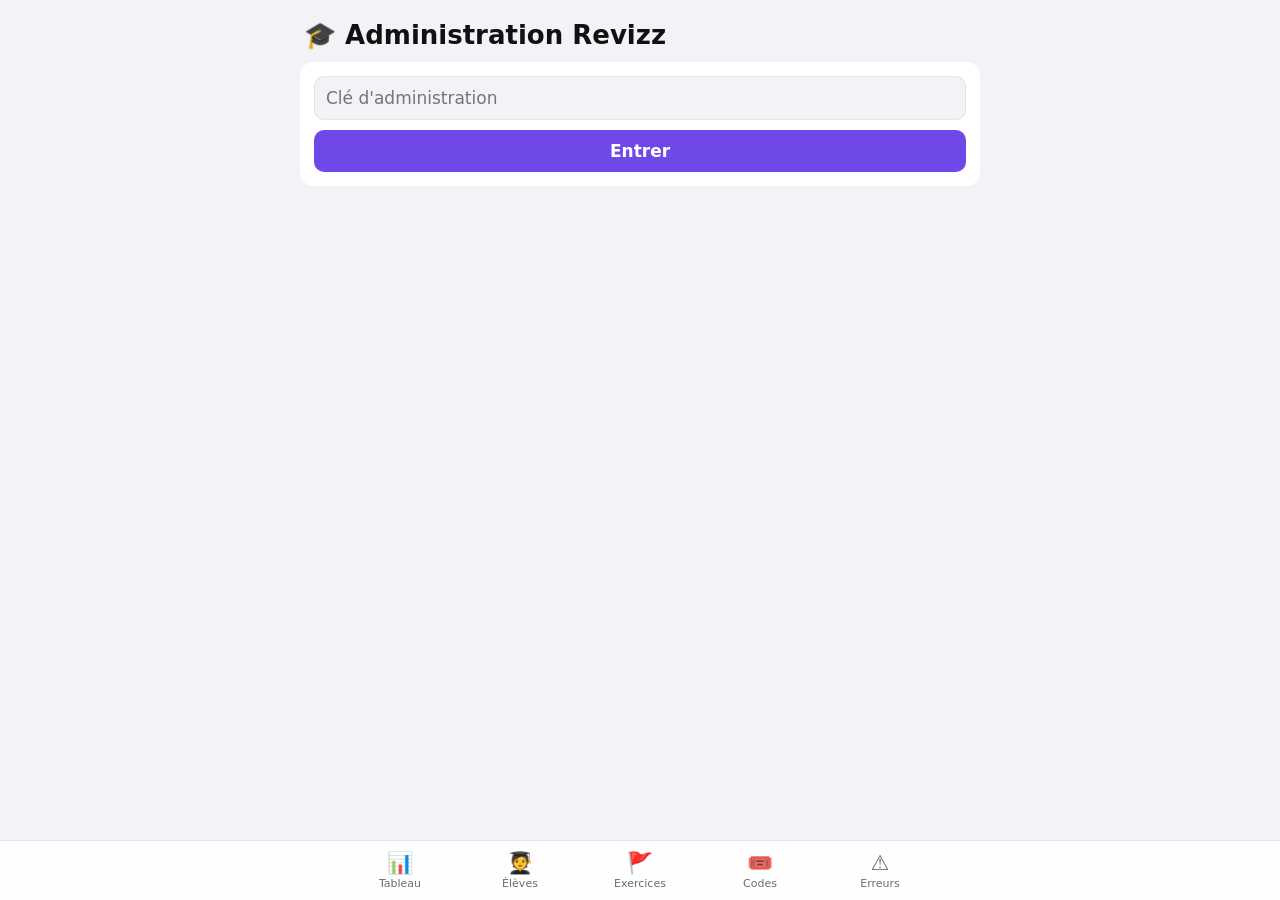
<file: admin.html>
<!doctype html>
<html lang="fr">
<head>
  <!-- Administration de Revizz, pour les parents (aussi depuis l'iPhone) : tableau de bord, progression des élèves,
       retours sur les exercices (signalements, questions les plus ratées), codes d'invitation, erreurs et vérifications. Réservée au détenteur de la clé d'administration (secret Cloudflare ADMIN_KEY). -->
  <meta charset="utf-8">
  <meta name="viewport" content="width=device-width, initial-scale=1, viewport-fit=cover">
  <meta name="theme-color" content="#7048e8">
  <meta name="apple-mobile-web-app-capable" content="yes">
  <meta name="apple-mobile-web-app-title" content="Admin Revizz">
  <meta name="robots" content="noindex">
  <link rel="icon" href="icons/icon.svg" type="image/svg+xml">
  <link rel="apple-touch-icon" href="icons/icon-180.png">
  <title>Administration – Revizz</title>
  <style>
    :root { --accent: #7048e8; --vert: #2f9e44; --rouge: #e03131; --orange: #e8890c; --fond: #f2f2f7; --carte: #fff; --texte: #111; --doux: #6b6b73; --bord: #e3e3e8; }
    @media (prefers-color-scheme: dark) { :root { --accent: #9775fa; --fond: #000; --carte: #1c1c1e; --texte: #f2f2f2; --doux: #9a9aa2; --bord: #2c2c30; } }
    body { margin: 0; background: var(--fond); color: var(--texte); font: 17px -apple-system, system-ui, sans-serif; -webkit-text-size-adjust: 100%; }
    main { max-width: 680px; margin: 0 auto; padding: calc(12px + env(safe-area-inset-top)) 16px calc(90px + env(safe-area-inset-bottom)); }
    h1 { font-size: 26px; margin: 8px 4px 12px; display: flex; justify-content: space-between; align-items: center; }
    h2 { font-size: 14px; text-transform: uppercase; color: var(--doux); margin: 22px 4px 8px; font-weight: 600; }
    .carte { background: var(--carte); border-radius: 14px; padding: 14px; margin-bottom: 10px; }
    input, select { font: inherit; color: var(--texte); background: var(--fond); border: 1px solid var(--bord); border-radius: 10px; padding: 11px; width: 100%; box-sizing: border-box; }
    select { margin-top: 8px; }
    button { font: inherit; font-weight: 600; border: 0; border-radius: 10px; padding: 11px 14px; background: var(--accent); color: #fff; cursor: pointer; }
    button.clair { background: var(--carte); color: var(--accent); } button.danger { background: none; color: var(--rouge); padding: 6px 8px; }
    button.petit { padding: 6px 10px; font-size: 14px; }
    .btns { display: flex; gap: 8px; margin-top: 10px; flex-wrap: wrap; } .btns button { flex: 1; }
    .code { font: 600 26px ui-monospace, Menlo, monospace; letter-spacing: 1px; text-align: center; margin: 6px 0; user-select: all; }
    .ligne { display: flex; align-items: center; gap: 10px; padding: 10px 0; border-top: 1px solid var(--bord); }
    .ligne:first-child { border-top: 0; padding-top: 0; } .ligne:last-child { padding-bottom: 0; } .ligne .corps { flex: 1; min-width: 0; }
    .coupe { overflow-wrap: anywhere; }
    .petit { font-size: 13px; color: var(--doux); } .err { color: var(--rouge); } .ok { color: var(--vert); } .att { color: var(--orange); }
    .stats { display: grid; grid-template-columns: repeat(2, 1fr); gap: 10px; } .stats .carte { margin: 0; }
    .gros { font-size: 28px; font-weight: 700; } .nb { font-weight: 700; min-width: 34px; text-align: right; }
    .barres { display: flex; align-items: flex-end; gap: 4px; height: 90px; }
    .barres div { flex: 1; display: flex; flex-direction: column; justify-content: flex-end; align-items: center; height: 100%; }
    .barres i { display: block; width: 100%; background: var(--accent); border-radius: 4px 4px 0 0; min-height: 2px; }
    .barres span { font-size: 10px; color: var(--doux); margin-top: 3px; }
    .jauge { height: 6px; background: var(--bord); border-radius: 3px; overflow: hidden; margin-top: 4px; } .jauge i { display: block; height: 100%; background: var(--vert); }
    .eleve .stats { margin-top: 10px; } .eleve h3 { margin: 0 0 4px; font-size: 20px; } .eleve .avatar { font-size: 26px; margin-right: 6px; }
    details { border-top: 1px solid var(--bord); padding: 8px 0; } details:last-child { padding-bottom: 0; }
    summary { cursor: pointer; list-style: none; display: flex; justify-content: space-between; gap: 8px; } summary::-webkit-details-marker { display: none; }
    summary::before { content: "›"; color: var(--doux); margin-right: 6px; display: inline-block; transition: transform .15s; } details[open] summary::before { transform: rotate(90deg); }
    summary .titre { flex: 1; }
    .carte > details:first-child { border-top: 0; padding-top: 0; }
    .question { font-size: 14px; background: var(--fond); border-radius: 8px; padding: 6px 9px; margin: 6px 0; overflow-wrap: anywhere; }
    .fait { opacity: .55; } pre { font-size: 11px; white-space: pre-wrap; overflow-wrap: anywhere; margin: 6px 0 0; }
    .chap { display: flex; justify-content: space-between; gap: 8px; font-size: 14px; padding: 5px 0 5px 16px; }
    nav { position: fixed; left: 0; right: 0; bottom: 0; display: flex; justify-content: center; background: color-mix(in srgb, var(--carte) 92%, transparent);
      backdrop-filter: blur(12px); -webkit-backdrop-filter: blur(12px); border-top: 1px solid var(--bord); padding: 6px 4px calc(6px + env(safe-area-inset-bottom)); }
    nav button { flex: 1; max-width: 120px; background: none; color: var(--doux); font-size: 11px; font-weight: 500; padding: 4px; display: flex; flex-direction: column; align-items: center; gap: 2px; }
    nav button b { font-size: 21px; font-weight: 400; } nav button.on { color: var(--accent); }
  </style>
</head>
<body>
<main>
  <div id="entree" hidden>
    <h1>🎓 Administration Revizz</h1>
    <div class="carte">
      <input type="password" id="cle" placeholder="Clé d'administration" autocomplete="current-password">
      <div class="btns"><button id="entrer">Entrer</button></div>
      <div class="petit err" id="msgEntree"></div>
    </div>
  </div>
  <div id="vue"></div>
</main>
<nav id="onglets" hidden>
  <button data-onglet="tableau"><b>📊</b>Tableau</button>
  <button data-onglet="eleves"><b>🧑‍🎓</b>Élèves</button>
  <button data-onglet="exercices"><b>🚩</b>Exercices</button>
  <button data-onglet="codes"><b>🎟️</b>Codes</button>
  <button data-onglet="erreurs"><b>⚠️</b>Erreurs</button>
</nav>
<script type="module">
import { NIVEAUX } from "./content/catalogue.js";

const SITE = location.origin, $ = (s) => document.querySelector(s), vue = $("#vue");
// Lien d'installation « admin#cle=… » : la clé est gardée sur cet appareil, puis retirée de l'adresse
const duLien = new URLSearchParams(location.hash.slice(1)).get("cle");
if (duLien) { localStorage.setItem("revizz.admin", duLien); history.replaceState(null, "", location.pathname); }
const cle = () => localStorage.getItem("revizz.admin") ?? "";

async function appel(action, donnees = {}) {
  const r = await fetch("/api/admin", { method: "POST", headers: { "Content-Type": "application/json", "x-admin": cle() }, body: JSON.stringify({ action, ...donnees }) });
  const d = await r.json().catch(() => ({}));
  if (r.status === 403) { localStorage.removeItem("revizz.admin"); afficher(); $("#msgEntree").textContent = "Clé d'administration incorrecte"; throw new Error("Clé d'administration incorrecte"); }
  if (!r.ok) throw new Error(d.error || "Service indisponible, réessaie");
  return d;
}

/** Élément HTML ; le texte (prénoms, noms des codes, messages) est toujours inséré comme texte, jamais comme HTML. */
function h(tag, cls, ...enfants) {
  const e = document.createElement(tag);
  if (cls) e.className = cls;
  for (const c of enfants.flat()) if (c != null && c !== false) e.append(c instanceof Node ? c : String(c));
  return e;
}
const carte = (...c) => h("div", "carte", ...c), titre = (t) => h("h2", "", t), vide = (t) => h("div", "petit", t);
const le = (d) => d ? new Date(d).toLocaleString("fr-FR", { weekday: "short", day: "numeric", month: "short", hour: "2-digit", minute: "2-digit" }) : "";
const jourCourt = (j) => j ? new Date(j + "T12:00:00Z").toLocaleDateString("fr-FR", { day: "numeric", month: "short" }) : "";
const nb = (n) => new Intl.NumberFormat("fr-FR").format(n ?? 0);
const duree = (ms) => { const m = Math.round(ms / 60000); return m < 60 ? `${m} min` : `${Math.floor(m / 60)} h ${String(m % 60).padStart(2, "0")}`; };
const ilYa = (t) => {
  if (!t) return "jamais";
  const j = Math.floor((Date.now() - t) / 86400_000);
  return j <= 0 ? "aujourd'hui" : j === 1 ? "hier" : `il y a ${j} jours`;
};
const regions = new Intl.DisplayNames(["fr"], { type: "region" });
const pays = (c) => /^[A-Z]{2}$/.test(c ?? "") && c !== "XX" ? `${String.fromCodePoint(...[...c].map((x) => 0x1F1A5 + x.charCodeAt(0)))} ${regions.of(c)}` : "";
const liste = (items, faire, aucun = "Aucun") => carte(...(items.length ? items.map(faire) : [vide(aucun)]));
const ligne = (corps, cote) => h("div", "ligne", h("div", "corps", ...[corps].flat()), cote);
const pct = (a, b) => b ? Math.round((100 * a) / b) : 0;
const jauge = (p) => { const j = h("div", "jauge", h("i", "")); j.firstChild.style.width = `${p}%`; return j; };
const nomMatiere = (niv, id) => NIVEAUX[niv]?.matieres.find((m) => m.id === id) ?? { nom: id, icone: "📘" };

// ---------- Tableau de bord ----------

// Ordre de grandeur seulement (tarif Gemini Flash-Lite, en dollars par million de jetons) : le coût réel est sur Google AI Studio
const PRIX_ENTREE = 0.10, PRIX_SORTIE = 0.40;

async function tableau() {
  const [d, g] = await Promise.all([appel("tableau"), appel("gemini").catch(() => null)]);
  const auj = new Date().toISOString().slice(0, 10), jours = [];
  for (let i = 13; i >= 0; i--) {
    const j = new Date(Date.now() - i * 86400_000).toISOString().slice(0, 10);
    jours.push({ j, n: d.jours.find((x) => x.jour === j)?.appareils ?? 0, ia: d.iaJours.find((x) => x.jour === j)?.appels ?? 0 });
  }
  const appels = d.ia.reduce((s, a) => s + a.appels, 0);
  const entree = d.ia.reduce((s, a) => s + (a.jetons_entree ?? 0), 0), sortie = d.ia.reduce((s, a) => s + (a.jetons_sortie ?? 0), 0);
  const cout = (entree * PRIX_ENTREE + sortie * PRIX_SORTIE) / 1e6;
  const stat = (gros, texte, cls = "") => carte(h("div", `gros ${cls}`, gros), h("div", "petit", texte));
  const barres = (cle) => {
    const max = Math.max(1, ...jours.map((x) => x[cle]));
    const b = h("div", "barres", jours.map((x) => h("div", "", h("i", ""), h("span", "", x.j === auj ? "auj." : x.j.slice(8)))));
    b.querySelectorAll("i").forEach((el, i) => { el.style.height = `${(jours[i][cle] / max) * 100}%`; el.title = jours[i][cle]; });
    return carte(b);
  };
  const USAGES = { exercices: "exercices créés", correction: "rédactions corrigées", question: "questions" };
  vue.replaceChildren(
    h("h1", "", "Tableau de bord", h("button", "clair petit", "↻")),
    h("div", "stats",
      stat(jours.at(-1).n, "appareils aujourd'hui"),
      stat(d.appareils.filter((p) => p.dernier >= jours[7].j).length, "appareils sur 7 jours"),
      stat(nb(appels), "demandes à l'IA (30 j)"),
      stat(d.erreurs7, "erreurs sur 7 jours", d.erreurs7 ? "att" : "ok")),
    d.signalements ? h("div", "btns", h("button", "clair", `🚩 ${d.signalements} erreur${d.signalements > 1 ? "s" : ""} d'exercice signalée${d.signalements > 1 ? "s" : ""} à vérifier ›`)) : "",
    titre("Appareils par jour (14 jours)"), barres("n"),
    titre("Demandes à l'IA par jour (14 jours)"), barres("ia"),
    titre("IA par élève (30 jours)"),
    liste(d.ia, (a) => ligne([h("div", "", a.eleve || a.qui || "Inconnu"),
        h("div", "petit", [a.qui && a.eleve ? `code « ${a.qui} »` : "", (a.usages ?? "").split(",").filter((u) => USAGES[u]).map((u) => USAGES[u]).join(", "),
          `${nb((a.jetons_entree ?? 0) + (a.jetons_sortie ?? 0))} jetons`, a.echecs ? `${a.echecs} échec(s)` : ""].filter(Boolean).join(" · "))],
      h("div", "nb", nb(a.appels))), "Aucune demande"),
    h("div", "petit", appels ? `Coût estimé sur 30 jours : ${cout < 0.01 ? "moins d'un centime" : `environ ${cout.toLocaleString("fr-FR", { style: "currency", currency: "USD" })}`} (ordre de grandeur ; le coût réel est sur Google AI Studio, rubrique Facturation).` : ""),
    titre("Clé Gemini"),
    carte(g ? h("div", g.ok ? "ok" : "err", !g.cle ? "✗ Clé pas encore enregistrée chez Cloudflare" : g.ok ? `✓ La clé répond (${(g.ms / 1000).toFixed(1)} s)` : `✗ La clé ne répond pas (erreur ${g.statut})`) : vide("Vérification impossible")),
    titre("Appareils"),
    liste(d.appareils, (p) => ligne([h("div", "", p.nom), h("div", "petit", [p.plateforme, pays(p.geo)].filter(Boolean).join(" · "))],
      h("div", "petit", `${p.jours} jour${p.jours > 1 ? "s" : ""}`, h("br"), `vu le ${jourCourt(p.dernier)}`)), "Aucune visite pour l'instant"),
    h("div", "petit", "« Sans code » : appareil sans code d'invitation (pas d'IA, ou sa propre clé). Les noms viennent des codes d'invitation."));
  vue.querySelector("h1 button").onclick = () => ouvrir("tableau");
  vue.querySelector(".btns button")?.addEventListener("click", () => ouvrir("exercices"));
}

// ---------- Élèves ----------

async function eleves() {
  const tous = await appel("eleves");
  const semaine = Date.now() - 7 * 86400_000;
  const fiche = (el) => {
    const s7 = el.seances.filter((s) => s.debut >= semaine);
    const temps7 = s7.reduce((t, s) => t + Math.max(0, s.fin - s.debut), 0), ex7 = s7.reduce((t, s) => t + (s.exercices || 0), 0);
    const derniere = Math.max(0, ...el.seances.map((s) => s.fin), ...Object.values(el.progression).map((c) => c.d || 0));
    // Chapitres regroupés par matière (clés « niveau/matière/chapitre »)
    const matieres = new Map();
    for (const [k, c] of Object.entries(el.progression)) {
      const [niv, mat] = k.split("/");
      const cle = `${niv}/${mat}`;
      if (!matieres.has(cle)) matieres.set(cle, { niv, mat, chapitres: [], f: 0, r: 0, d: 0 });
      const m = matieres.get(cle);
      m.chapitres.push(c); m.f += c.f; m.r += c.r; m.d = Math.max(m.d, c.d || 0);
    }
    const blocs = [...matieres.values()].sort((a, b) => b.d - a.d).map((m) => {
      const { nom, icone } = nomMatiere(m.niv, m.mat);
      return h("details", "",
        h("summary", "", h("span", "titre", `${icone} ${nom}${m.niv !== el.niveau ? ` (${m.niv})` : ""}`),
          h("span", "petit", `${m.chapitres.length} chap. · ${m.f ? `${m.r}/${m.f} réussis` : "cours lus"}`)),
        m.f ? jauge(pct(m.r, m.f)) : null,
        m.chapitres.sort((a, b) => (b.d || 0) - (a.d || 0)).map((c) => h("div", "chap",
          h("span", "", c.t || "Chapitre"),
          h("span", "petit", `${c.f ? `${c.r}/${c.f} ✓` : "lu"} · ${ilYa(c.d)}`))));
    });
    const oublier = h("button", "danger petit", "Retirer de la liste");
    oublier.onclick = async () => {
      if (!confirm(`Retirer ${el.prenom} de la liste ? (la progression reste sur son appareil et réapparaîtra à sa prochaine utilisation)`)) return;
      await appel("oublier-eleve", { appareil: el.appareil, eleve: el.eleve }).catch((e) => alert(e.message));
      ouvrir("eleves");
    };
    return h("div", "carte eleve",
      h("h3", "", h("span", "avatar", el.avatar), `${el.prenom} · ${NIVEAUX[el.niveau]?.long ?? el.niveau}`),
      h("div", "petit", `Dernière activité : ${derniere ? le(derniere) : "aucune"} · appareil « ${el.qui || "?"} »`),
      h("div", "stats",
        carte(h("div", "gros", duree(temps7)), h("div", "petit", "de révision sur 7 jours")),
        carte(h("div", "gros", nb(ex7)), h("div", "petit", "exercices sur 7 jours"))),
      titre("Dernières séances"),
      el.seances.length ? h("div", "", el.seances.slice(0, 8).map((s) => h("div", "chap",
        h("span", "", le(s.debut)), h("span", "petit", `${duree(Math.max(0, s.fin - s.debut))}${s.exercices ? ` · ${s.exercices} exercice(s)` : ""}`)))) : vide("Aucune séance"),
      titre("Progression par matière"),
      blocs.length ? h("div", "", blocs) : vide("Pas encore de chapitre ouvert"),
      h("div", "btns", oublier));
  };
  vue.replaceChildren(h("h1", "", "Élèves", h("button", "clair petit", "↻")),
    ...(tous.length ? tous.map(fiche) : [carte(vide("Aucun élève pour l'instant. Les élèves apparaissent ici dès qu'ils utilisent Revizz sur un appareil activé avec un code d'invitation."))]),
    h("p", "petit", "Mis à jour par l'appli au plus une minute après chaque exercice et à chaque fermeture. « Réussis » : exercices réussis la dernière fois qu'ils ont été faits. Une séance se termine après 30 minutes sans activité."));
  vue.querySelector("h1 button").onclick = () => ouvrir("eleves");
}

// ---------- Exercices : erreurs signalées par les élèves, questions les plus ratées ----------

const MOTIFS = { question: "La question contient une erreur", correction: "La correction ou l'explication est fausse",
  refusee: "Réponse juste refusée", "pas-clair": "Pas clair", autre: "Autre chose" };
// Fichiers de contenu du site, pour retrouver le chapitre et la question d'un exercice « niveau/matière/chapitre#n »
const contenus = {};
const chargerContenu = (niv, mat) => (contenus[`${niv}/${mat}`] ??= import(`./content/${niv}/${mat}.js`).then((m) => m.default).catch(() => null));
const court = (md, n = 180) => { const t = String(md ?? "").replace(/[*_`#>|]/g, "").replace(/\s+/g, " ").trim(); return t.length > n ? `${t.slice(0, n)}…` : t; };
async function decrire(ref) {
  const [chemin, n] = ref.split("#"), [niv, mat, chap] = chemin.split("/");
  const c = (await chargerContenu(niv, mat))?.chapitres.find((x) => x.id === chap);
  const { nom, icone } = nomMatiere(niv, mat);
  return { ou: `${icone} ${nom} (${NIVEAUX[niv]?.nom ?? niv}) · ${c?.titre ?? chap} · exercice ${+n + 1}`, question: c?.exercices[+n]?.question };
}

async function exercices() {
  const { signalements, resultats } = await appel("exercices");
  const refs = [...new Set([...signalements.map((s) => s.exercice), ...resultats.map((r) => r.exercice)])];
  const desc = Object.fromEntries(await Promise.all(refs.map(async (r) => [r, await decrire(r)])));
  const fiche = (s) => {
    const b = h("button", "clair petit", s.traite ? "Remettre à vérifier" : "Vérifié ✓");
    b.onclick = async () => { b.disabled = true; await appel("traite", { id: s.id, traite: !s.traite }).catch((e) => alert(e.message)); ouvrir("exercices"); };
    return h("div", `ligne${s.traite ? " fait" : ""}`, h("div", "corps",
      h("div", "petit", desc[s.exercice].ou),
      h("div", "", h("b", "", MOTIFS[s.motif] ?? s.motif), s.commentaire ? ` : « ${s.commentaire} »` : ""),
      s.reponse ? h("div", "", `Réponse de l'élève : « ${s.reponse} »`) : null,
      h("div", "question", court(s.question || desc[s.exercice].question, 300)),
      h("div", "petit", [le(s.le), s.qui || `sans code · ${(s.appareil ?? "").slice(0, 4)}`, pays(s.geo), s.traite ? `vérifié le ${le(s.traite)}` : ""].filter(Boolean).join(" · ")),
      h("div", "btns", b)));
  };
  const aFaire = signalements.filter((s) => !s.traite), faits = signalements.filter((s) => s.traite);
  const essais = resultats.reduce((t, r) => t + r.essais, 0), echecs = resultats.reduce((t, r) => t + r.echecs, 0);
  const rates = resultats.filter((r) => r.essais >= 5 && r.echecs).sort((a, b) => b.echecs / b.essais - a.echecs / a.essais || b.essais - a.essais).slice(0, 25);
  const contestes = resultats.filter((r) => r.contestes).sort((a, b) => b.contestes - a.contestes).slice(0, 15);
  const resultat = (r, cote) => ligne([h("div", "petit", desc[r.exercice].ou), h("div", "question", court(desc[r.exercice].question) || "(exercice introuvable)")], cote);
  vue.replaceChildren(h("h1", "", "Exercices", h("button", "clair petit", "↻")),
    titre(`Erreurs signalées par les élèves${aFaire.length ? ` (${aFaire.length})` : ""}`),
    liste(aFaire, fiche, "Aucun signalement à vérifier 🎉"),
    faits.length ? carte(h("details", "", h("summary", "", h("span", "titre", `Déjà vérifiés (30 derniers jours) : ${faits.length}`)), faits.map(fiche))) : "",
    titre("Résultats (90 jours)"),
    h("div", "stats",
      carte(h("div", "gros", nb(essais)), h("div", "petit", `exercices faits (${nb(resultats.length)} différents)`)),
      carte(h("div", "gros", `${pct(essais - echecs, essais)} %`), h("div", "petit", "réussis du premier coup"))),
    titre("Les plus ratés (au moins 5 essais)"),
    liste(rates, (r) => resultat(r, h("div", "nb err", `${pct(r.echecs, r.essais)} %`, h("div", "petit", `${r.echecs}/${r.essais}`))), "Pas encore assez d'essais"),
    titre("« Ma réponse était juste » le plus souvent"),
    liste(contestes, (r) => resultat(r, h("div", "nb att", nb(r.contestes))), "Aucune réponse contestée"),
    h("p", "petit", "Les élèves signalent une erreur avec le drapeau 🚩 de chaque exercice (site Cloudflare). Les résultats viennent de tous les appareils, sans rien qui désigne l'élève : seul le premier essai compte (pas « Refaire »). Un exercice souvent raté peut être trop difficile ou mal corrigé ; « Ma réponse était juste » souvent touché : le correcteur refuse sans doute une bonne écriture. Les réponses tapées ne sont jamais enregistrées, sauf si l'élève choisit de la joindre à un signalement."));
  vue.querySelector("h1 button").onclick = () => ouvrir("exercices");
}

// ---------- Codes d'invitation ----------

async function codes() {
  // Nouvelle famille : un lien pour les enfants et un lien parents relié, avec le message prêt à envoyer
  const resultatF = h("div", "");
  const nomF = h("input", ""); nomF.placeholder = "Nom de la famille (ex. : Famille Diallo)"; nomF.autocomplete = "off";
  const creerF = h("button", "", "Créer les liens de la famille");
  creerF.onclick = async () => {
    const n = nomF.value.trim();
    if (!n) { nomF.focus(); return; }
    resultatF.replaceChildren(vide("Création…"));
    try {
      const { enfant, parent } = await appel("famille", { nom: n });
      const lienE = `${SITE}/i/${enfant.slice(4).replace("-", "")}`, lienP = `${SITE}/p/${parent.slice(4).replace("-", "")}`;
      const texte = `Bonjour ! Voici Revizz, l'appli de révision du collège et du lycée.\n\n`
        + `👧 POUR VOTRE ENFANT : ouvrez ce lien sur sa tablette, son téléphone ou son ordinateur, créez son profil, puis touchez « Activer l'IA » :\n${lienE}\n\n`
        + `🔒 POUR VOUS SEULEMENT (ne le donnez pas à vos enfants) : ce lien vous montre ses révisions et vous permet de mettre l'IA en pause, depuis votre propre téléphone :\n${lienP}\n\n`
        + `Gardez ce message : les deux liens resservent.`;
      const envoyer = h("button", "", "Envoyer le message…"), copier = h("button", "clair", "Copier le message");
      envoyer.onclick = () => navigator.share ? navigator.share({ text: texte }).catch(() => {}) : navigator.clipboard.writeText(texte).then(() => (envoyer.textContent = "Message copié ✓"));
      copier.onclick = () => navigator.clipboard.writeText(texte).then(() => (copier.textContent = "Message copié ✓"));
      resultatF.replaceChildren(
        h("div", "petit ok", `Liens de ${n} :`),
        h("div", "petit", "👧 Pour l'enfant (à ouvrir sur son appareil)"), h("div", "petit coupe", lienE),
        h("div", "petit", "🔒 Pour les parents seulement"), h("div", "petit coupe", lienP),
        h("div", "btns", envoyer, copier));
      nomF.value = "";
      remplir();
    } catch (e) { resultatF.replaceChildren(h("div", "petit err", e.message)); }
  };
  const resultat = h("div", "");
  const nom = h("input", ""); nom.placeholder = "Pour qui ? (ex. : iPad de Léa)"; nom.autocomplete = "off";
  const creer = h("button", "", "Créer un code");
  creer.onclick = async () => {
    const n = nom.value.trim();
    if (!n) { nom.focus(); return; }
    resultat.replaceChildren(vide("Création…"));
    try {
      const { code } = await appel("nouveau", { nom: n });
      const lien = `${SITE}/i/${code.slice(4).replace("-", "")}`;
      const texte = `Voici ton accès à l'IA de Revizz : ouvre ce lien sur ton appareil puis touche « Activer l'IA » : ${lien}\nCode : ${code}`;
      const envoyer = h("button", "", "Envoyer…"), copier = h("button", "clair", "Copier le lien");
      envoyer.onclick = () => navigator.share ? navigator.share({ text: texte }).catch(() => {}) : navigator.clipboard.writeText(texte).then(() => (envoyer.textContent = "Message copié ✓"));
      copier.onclick = () => navigator.clipboard.writeText(lien).then(() => (copier.textContent = "Lien copié ✓"));
      resultat.replaceChildren(h("div", "petit ok", `Code pour ${n} :`), h("div", "code", code), h("div", "petit coupe", lien), h("div", "btns", envoyer, copier));
      nom.value = "";
      remplir();
    } catch (e) { resultat.replaceChildren(h("div", "petit err", e.message)); }
  };
  const retirer = (qui, c, appareils = null) => {
    const b = h("button", "danger", "Retirer");
    b.onclick = async () => {
      const suite = appareils == null ? "L'IA sera coupée aussitôt sur cet appareil." : `Le code ne marchera plus${appareils ? ` et l'IA sera coupée aussitôt sur ${appareils > 1 ? `les ${appareils} appareils` : "l'appareil"} qui l'ont utilisé` : ""}.`;
      if (!confirm(`Retirer « ${qui} » ? ${suite}`)) return;
      await appel("retirer", { cle: c }).catch((e) => alert(e.message));
      remplir();
    };
    return b;
  };
  // Lien parents : ouvre l'Espace parents (historique des connexions) d'un appareil, sans code à créer sur l'appareil
  const resultatP = h("div", "");
  const nomP = h("input", ""); nomP.placeholder = "Pour qui ? (ex. : Papa, Maman)"; nomP.autocomplete = "off";
  const creerP = h("button", "", "Créer un lien parents");
  // Codes d'invitation reliés au lien parents : le parent pourra bloquer l'IA des appareils activés avec eux
  const relie = h("select", "");
  creerP.onclick = async () => {
    const n = nomP.value.trim();
    if (!n) { nomP.focus(); return; }
    resultatP.replaceChildren(vide("Création…"));
    try {
      const { code } = await appel("lien-parents", { nom: n, invites: relie.value ? [relie.value] : null });
      const lien = `${SITE}/p/${code.slice(4).replace("-", "")}`;
      const texte = `Lien parents de Revizz : il permet de bloquer ou réactiver l'IA des appareils de tes enfants (depuis n'importe quel appareil) et, ouvert sur l'appareil d'un enfant, de voir l'historique de ses connexions : ${lien}\nGarde-le pour toi (il resservira). Code : ${code}`;
      const envoyer = h("button", "", "Envoyer…"), copier = h("button", "clair", "Copier le lien");
      envoyer.onclick = () => navigator.share ? navigator.share({ text: texte }).catch(() => {}) : navigator.clipboard.writeText(texte).then(() => (envoyer.textContent = "Message copié ✓"));
      copier.onclick = () => navigator.clipboard.writeText(lien).then(() => (copier.textContent = "Lien copié ✓"));
      resultatP.replaceChildren(h("div", "petit ok", `Lien parents pour ${n} :`), h("div", "code", code), h("div", "petit coupe", lien), h("div", "btns", envoyer, copier));
      nomP.value = "";
      remplir();
    } catch (e) { resultatP.replaceChildren(h("div", "petit err", e.message)); }
  };
  const retirerP = (qui, c) => {
    const b = h("button", "danger", "Retirer");
    b.onclick = async () => {
      if (!confirm(`Retirer le lien parents « ${qui} » ? Il n'ouvrira plus l'Espace parents.`)) return;
      await appel("retirer", { cle: c }).catch((e) => alert(e.message));
      remplir();
    };
    return b;
  };
  const listes = h("div", "", vide("Chargement…"));
  const remplir = () => appel("codes").then(({ invitations, passes, parents = [] }) => {
    const choisi = relie.value;
    relie.replaceChildren(h("option", "", "Relié à : tous les appareils"),
      ...invitations.map((i) => { const o = h("option", "", `Relié au code « ${i.nom} » (${i.cle.slice(7)})`); o.value = i.cle.slice(7); return o; }));
    relie.firstChild.value = "";
    relie.value = choisi;
    listes.replaceChildren(
    titre("Appareils qui ont l'IA"),
    liste(passes, (p) => ligne([h("div", "", `${p.bloque ? "⏸️ " : ""}${p.nom}`), h("div", "petit", `code ${p.code} utilisé le ${le(p.utilise)}${p.bloque ? " · IA bloquée par un parent" : ""}`)], retirer(p.nom, p.repere)), "Aucun appareil"),
    titre("Codes d'invitation"),
    liste(invitations, (i) => {
      const n = passes.filter((p) => p.code === i.cle.slice(7)).length;
      return ligne([h("div", "", i.nom), h("div", "petit", `${i.cle.slice(7)} · créé le ${jourCourt(i.cree)} · ${n ? `${n} appareil${n > 1 ? "s" : ""}` : "pas encore utilisé"}`)], retirer(i.nom, i.cle.slice(7), n));
    }, "Aucun"),
    h("p", "petit", "Un code peut servir sur plusieurs appareils, tant que vous ne l'avez pas retiré (un même appareil sert à tous les élèves qui ont un profil dessus). « Retirer » un code le désactive et coupe aussitôt l'IA sur tous les appareils qui l'ont utilisé ; « Retirer » un appareil ne coupe que lui."),
    titre("Liens parents"),
    carte(nomP, relie, h("div", "btns", creerP), resultatP),
    liste(parents, (p) => ligne([h("div", "", p.nom), h("div", "petit coupe", `${SITE}/p/${p.cle.slice(11).replace("-", "")} · ${p.invites ? `relié à ${p.invites.map((c) => invitations.find((i) => i.cle === `invite:${c}`)?.nom ?? c).join(", ")}` : "tous les appareils"} · créé le ${jourCourt(p.cree)}`)], retirerP(p.nom, p.cle.slice(7))), "Aucun lien parents"),
    h("p", "petit", "Le lien parents ouvre l'Espace parents sans code à taper, sur n'importe quel appareil : le parent y bloque ou réactive l'IA des appareils activés avec le code relié. Ouvert sur l'appareil d'un enfant, il montre aussi l'historique de ses connexions. Il resservira : gardez-le pour vous. « Retirer » le désactive."),
  );
  }).catch((e) => listes.replaceChildren(vide(e.message)));
  remplir();
  const sortir = h("button", "clair", "Oublier la clé d'administration sur cet appareil");
  sortir.onclick = () => { localStorage.removeItem("revizz.admin"); afficher(); };
  vue.replaceChildren(h("h1", "", "Familles et codes"),
    titre("Nouvelle famille"),
    carte(nomF, h("div", "btns", creerF), resultatF),
    h("p", "petit", "Crée en une fois le lien de l'enfant (activer l'IA) et le lien des parents (suivre ses révisions, mettre l'IA en pause), déjà reliés, avec un message prêt à envoyer. Un même lien d'enfant sert pour tous les appareils de la famille."),
    titre("Code enfant seul"),
    carte(nom, h("div", "btns", creer), resultat), listes,
    h("div", "btns", sortir));
}

// ---------- Erreurs ----------

async function erreurs() {
  const [toutes, publications] = await Promise.all([appel("erreurs"), appel("publications").catch(() => [])]);
  const groupes = new Map();
  for (const e of toutes) {
    const k = `${e.genre}|${e.message}`;
    const g = groupes.get(k) ?? { ...e, n: 0, qui: new Set(), ecrans: new Set() };
    g.n++; g.qui.add(e.qui || `sans code · ${(e.appareil ?? "").slice(0, 4)}`); g.ecrans.add(e.ecran);
    groupes.set(k, g);
  }
  const GENRES = { "affichée": "Message affiché", plantage: "Plantage" };
  const publication = (p) => h("details", "", h("summary", "",
      h("span", "titre", `${p.ok ? "✅" : "❌"} Publié le ${le(p.le)}`), h("span", "petit", p.git ?? "")),
    h("div", `petit ${p.ok ? "ok" : "err"}`, p.resume ?? ""),
    h("div", "petit", p.tests_le ? `Vérifications du ${le(p.tests_le)}` : "Vérifications non lancées avant cette publication"),
    p.details ? h("pre", "", p.details) : null);
  vue.replaceChildren(h("h1", "", "Erreurs"),
    titre("Vérifications avant chaque publication"),
    publications.length ? carte(publications.map(publication)) : carte(vide("Aucune publication enregistrée")),
    titre("Erreurs vues par les élèves"),
    liste([...groupes.values()].sort((a, b) => b.n - a.n), (g) => ligne([h("div", "coupe", g.message),
      h("div", "petit", `${GENRES[g.genre] ?? g.genre} · écran ${[...g.ecrans].join(", ")} · ${[...g.qui].slice(0, 4).join(", ")} · dernière : ${le(g.le)}`)],
      h("div", "nb", g.n)), "Aucune erreur 🎉"),
    h("p", "petit", "Erreurs des 90 derniers jours (300 au plus). « Message affiché » : ce que l'élève a vu à l'écran (ex. : l'IA ne répond pas) ; « Plantage » : erreur du programme."));
}

// ---------- Navigation ----------

const PAGES = { tableau, eleves, exercices, codes, erreurs };
async function ouvrir(onglet) {
  sessionStorage.setItem("revizz.onglet", onglet);
  document.querySelectorAll("nav button").forEach((b) => b.classList.toggle("on", b.dataset.onglet === onglet));
  vue.replaceChildren(vide("Chargement…"));
  try { await PAGES[onglet](); } catch (e) { if (cle()) vue.replaceChildren(h("h1", "", "Erreur"), carte(h("div", "err", e.message))); }
  scrollTo(0, 0);
}
document.querySelectorAll("nav button").forEach((b) => (b.onclick = () => ouvrir(b.dataset.onglet)));
$("#entrer").onclick = () => { localStorage.setItem("revizz.admin", $("#cle").value.trim()); $("#cle").value = ""; afficher(); };

function afficher() {
  $("#entree").hidden = !!cle();
  $("#onglets").hidden = !cle();
  if (!cle()) { vue.replaceChildren(); return; }
  $("#msgEntree").textContent = "";
  const voulu = location.hash.slice(1);
  ouvrir(PAGES[voulu] ? voulu : sessionStorage.getItem("revizz.onglet") || "tableau");
}
afficher();
</script>
</body>
</html>
</file>
